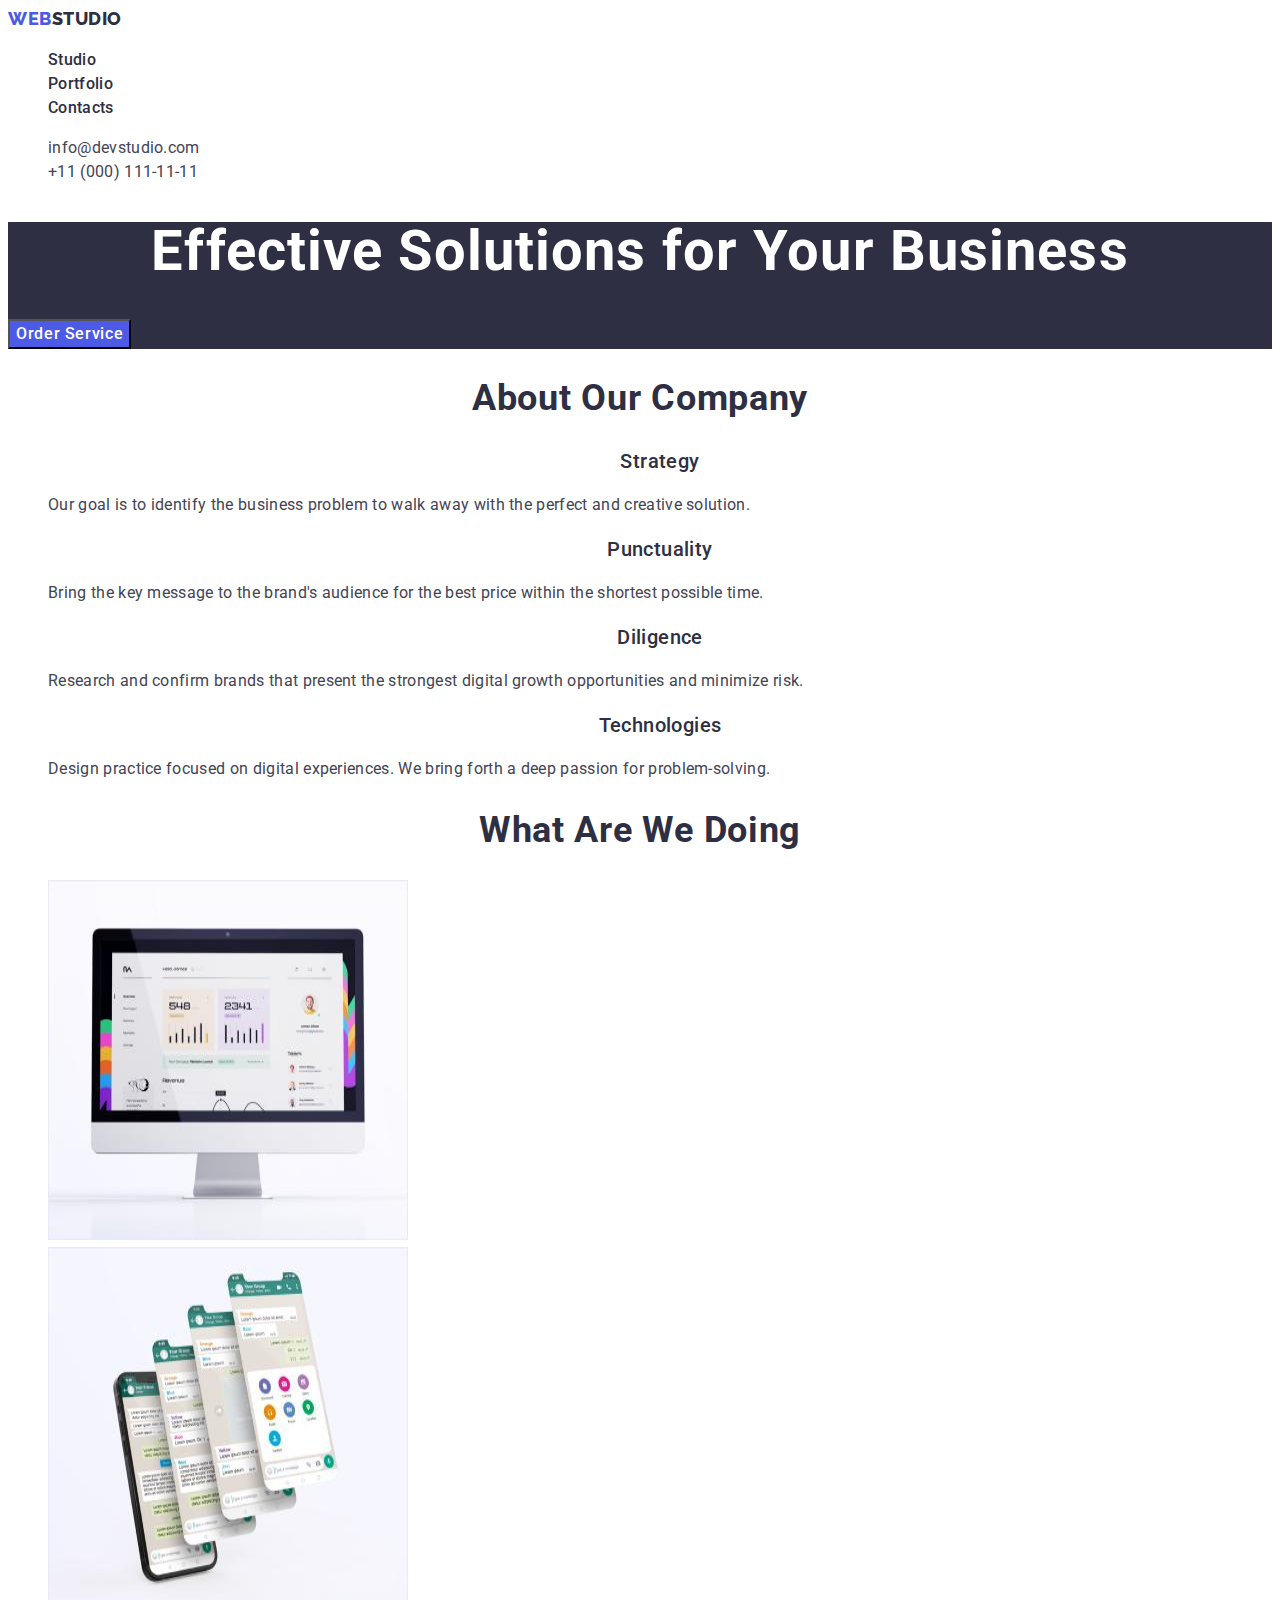
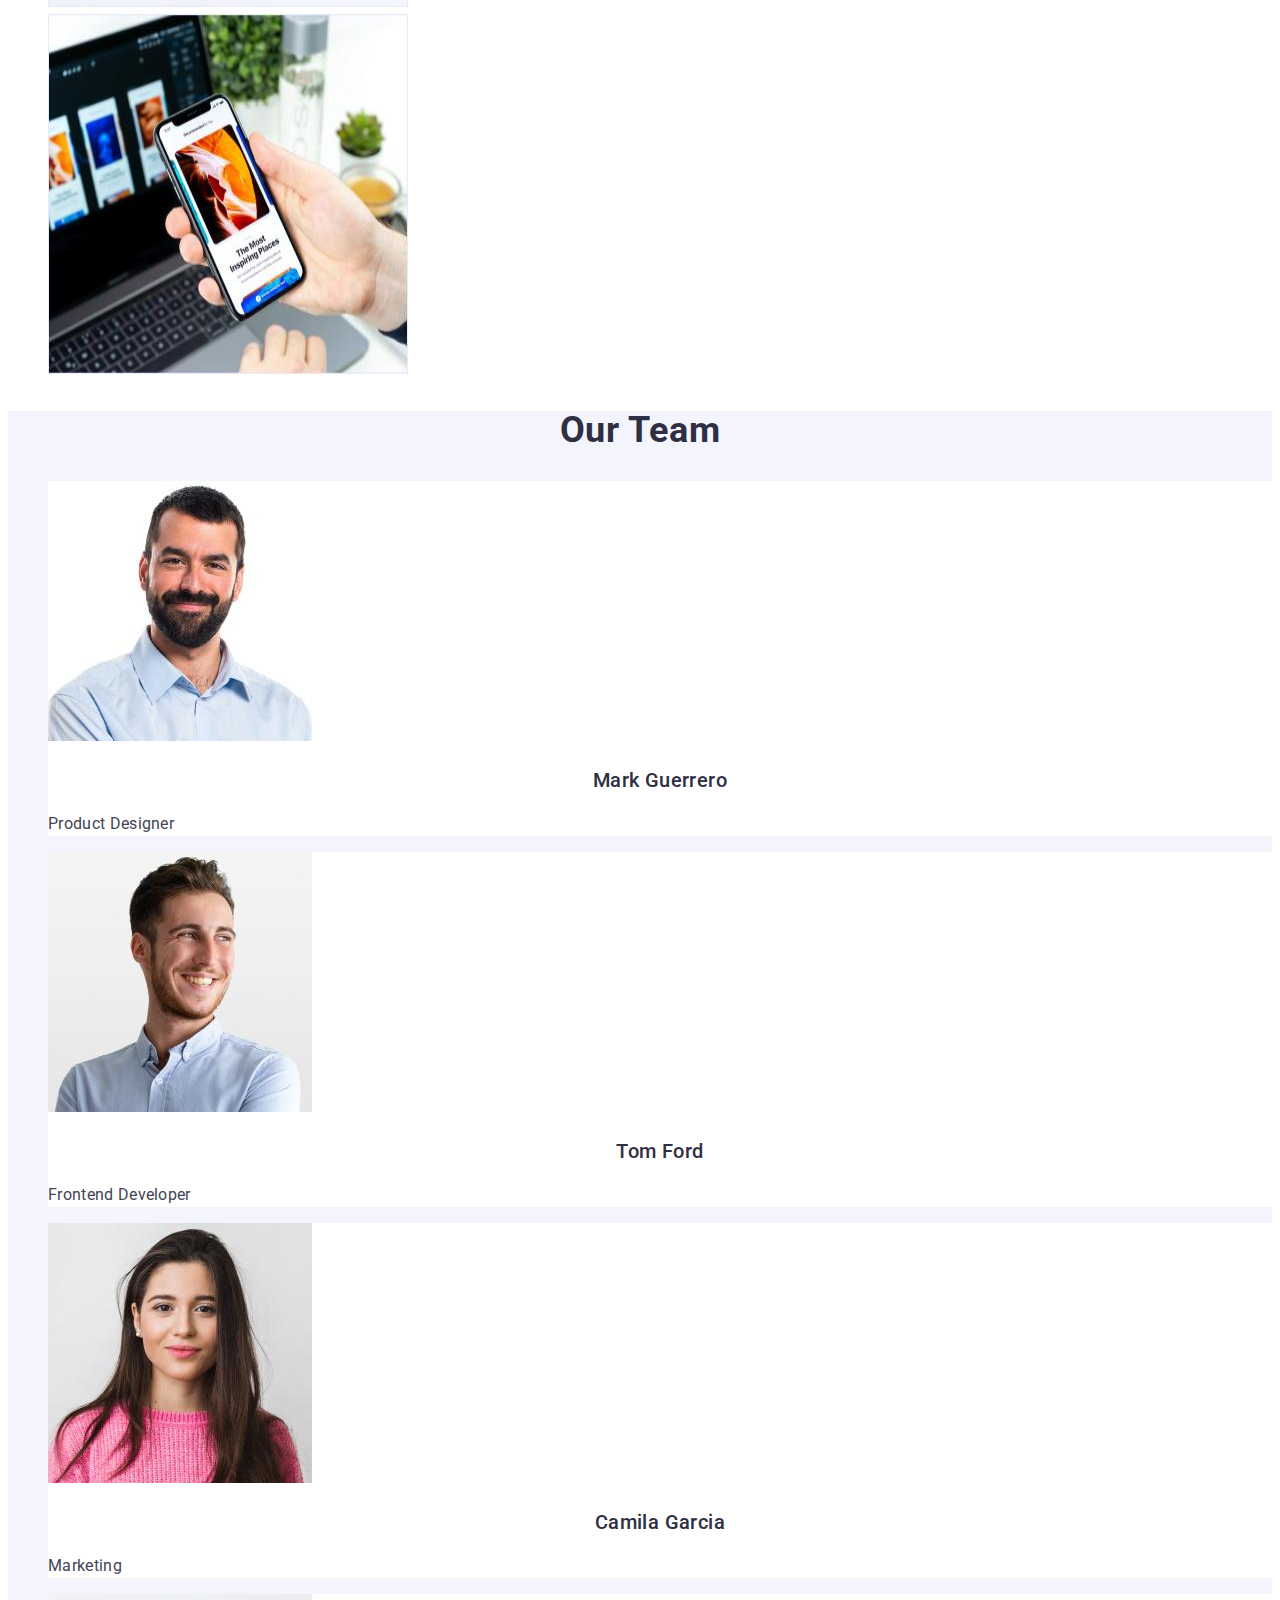
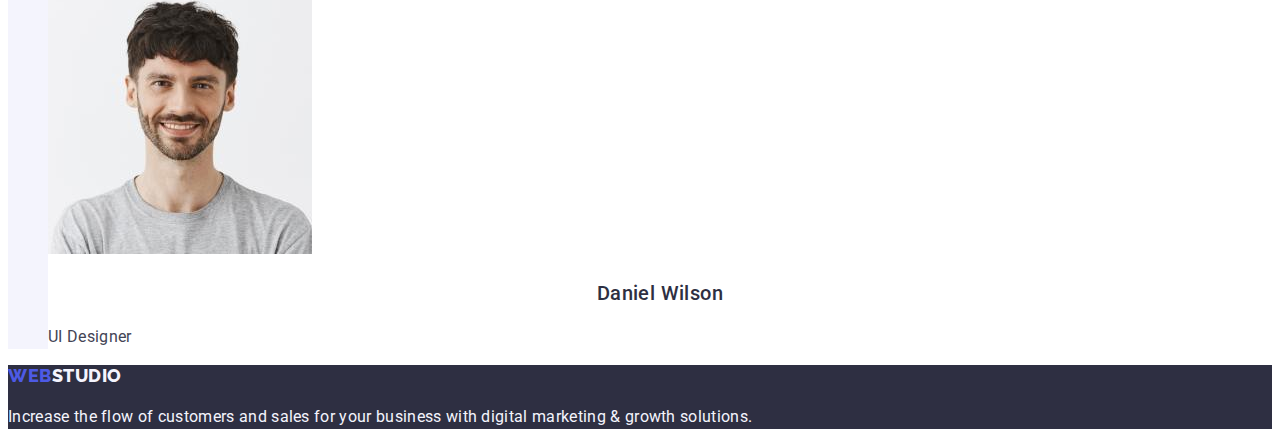
<file: index.html>
<!DOCTYPE html>
<html lang="en">

<head>
    <meta charset="UTF-8">
    <meta name="viewport" content="width=device-width, initial-scale=1.0">
    <link rel="stylesheet" href="./css/styles.css">
    <link rel="preconnect" href="https://fonts.googleapis.com">
    <link rel="preconnect" href="https://fonts.gstatic.com" crossorigin>
    <link
        href="https://fonts.googleapis.com/css2?family=Raleway:wght@800&family=Roboto:wght@400;500;700;900&display=swap"
        rel="stylesheet">
    <title>Effective Solutions for Your Business</title>
</head>

<body>
    <header>

        <nav>
            <a href="./index.html" class="logo link">Web<span class="logo-studio">Studio</span></a>
            <ul class="list">
                <li><a href="./index.html" class="nav-link link">Studio</a></li>
                <li><a href="./portfolio.html" class="nav-link link">Portfolio</a></li>
                <li><a href="" class="nav-link link">Contacts</a></li>
            </ul>
        </nav>

        <!-- contacts -->
        <address class="address">
            <ul class="list">
                <li>
                    <a href="mailto:info@devstudio.com" class="contacts link">info@devstudio.com</a>
                </li>
                <li>
                    <a href="tel:+110001111111" class="contacts link">+11 (000) 111-11-11</a>
                </li>
            </ul>
        </address>
    </header>

    <main>

        <section class="dark-block">
            <!-- dark block -->
            <h1 class="main-heading">Effective Solutions for Your Business</h1>

            <button type="button" class="order-button">Order Service</button>

        </section>

        <section>
            <h2 class="secondary-heading">About our company</h2>
            <!-- about company -->

            <ul class="list">
                <li>
                    <h3 class="third-heading">Strategy</h3>
                    <p class="list-paragraph">Our goal is to identify the business
                        problem to walk away with the perfect and creative solution.</p>
                </li>
                <li>
                    <h3 class="third-heading">Punctuality</h3>
                    <p class="list-paragraph">Bring the key message to the brand's audience for the best price within
                        the shortest possible
                        time.
                    </p>
                </li>
                <li>
                    <h3 class="third-heading">Diligence</h3>
                    <p class="list-paragraph">Research and confirm brands that present the strongest digital growth
                        opportunities and minimize
                        risk.</p>
                </li>
                <li>
                    <h3 class="third-heading">Technologies</h3>
                    <p class="list-paragraph">Design practice focused on digital experiences. We bring forth a deep
                        passion for
                        problem-solving.
                    </p>
                </li>
            </ul>
        </section>

        <!-- section 3 3pic -->

        <section>

            <h2 class="secondary-heading">What are we doing</h2>
            <ul class="list">
                <li>
                    <img src="./images/monitor.jpg" alt="application on the computer screen" width="360" height="360">
                </li>
                <li>
                    <img src="./images/phone_chat.jpg" alt="chat on the phone" width="360" height="360">
                </li>
                <li>
                    <img src="./images/phone_offers.jpg" alt="recommendations on the phone screen" width="360"
                        height="360">
                </li>
            </ul>
        </section>

        <!-- team -->

        <section class="team-section">

            <h2 class="secondary-heading">Our Team</h2>

            <ul class="list">
                <li class="list-item">
                    <img src="./images/Mark.jpg" alt="photo Mark" width="264" height="260">
                    <h3 class="third-heading">Mark Guerrero</h3>
                    <p class="list-paragraph">Product Designer</p>
                </li>
                <li class="list-item">
                    <img src="./images/Tom.jpg" alt="photo Tom" width="264" height="260">
                    <h3 class="third-heading">Tom Ford</h3>
                    <p class="list-paragraph">Frontend Developer</p>
                </li>
                <li class="list-item">
                    <img src="./images/Camila.jpg" alt="photo Camila" width="264" height="260">
                    <h3 class="third-heading">Camila Garcia</h3>
                    <p class="list-paragraph">Marketing</p>
                </li>
                <li class="list-item">
                    <img src="./images/Daniel.jpg" alt="photo Daniel" width="264" height="260">
                    <h3 class="third-heading">Daniel Wilson</h3>
                    <p class="list-paragraph">UI Designer</p>
                </li>
            </ul>
        </section>

    </main>

    <!-- footer -->

    <footer class="footer">
        <!-- logo -->
        <a href="./index.html" class="logo link">Web<span class="logo-studio-footer">Studio</span></a>
        <p class="footer-text">Increase the flow of customers and sales for your business with digital marketing &
            growth solutions.</p>
    </footer>
</body>

</html>
</file>
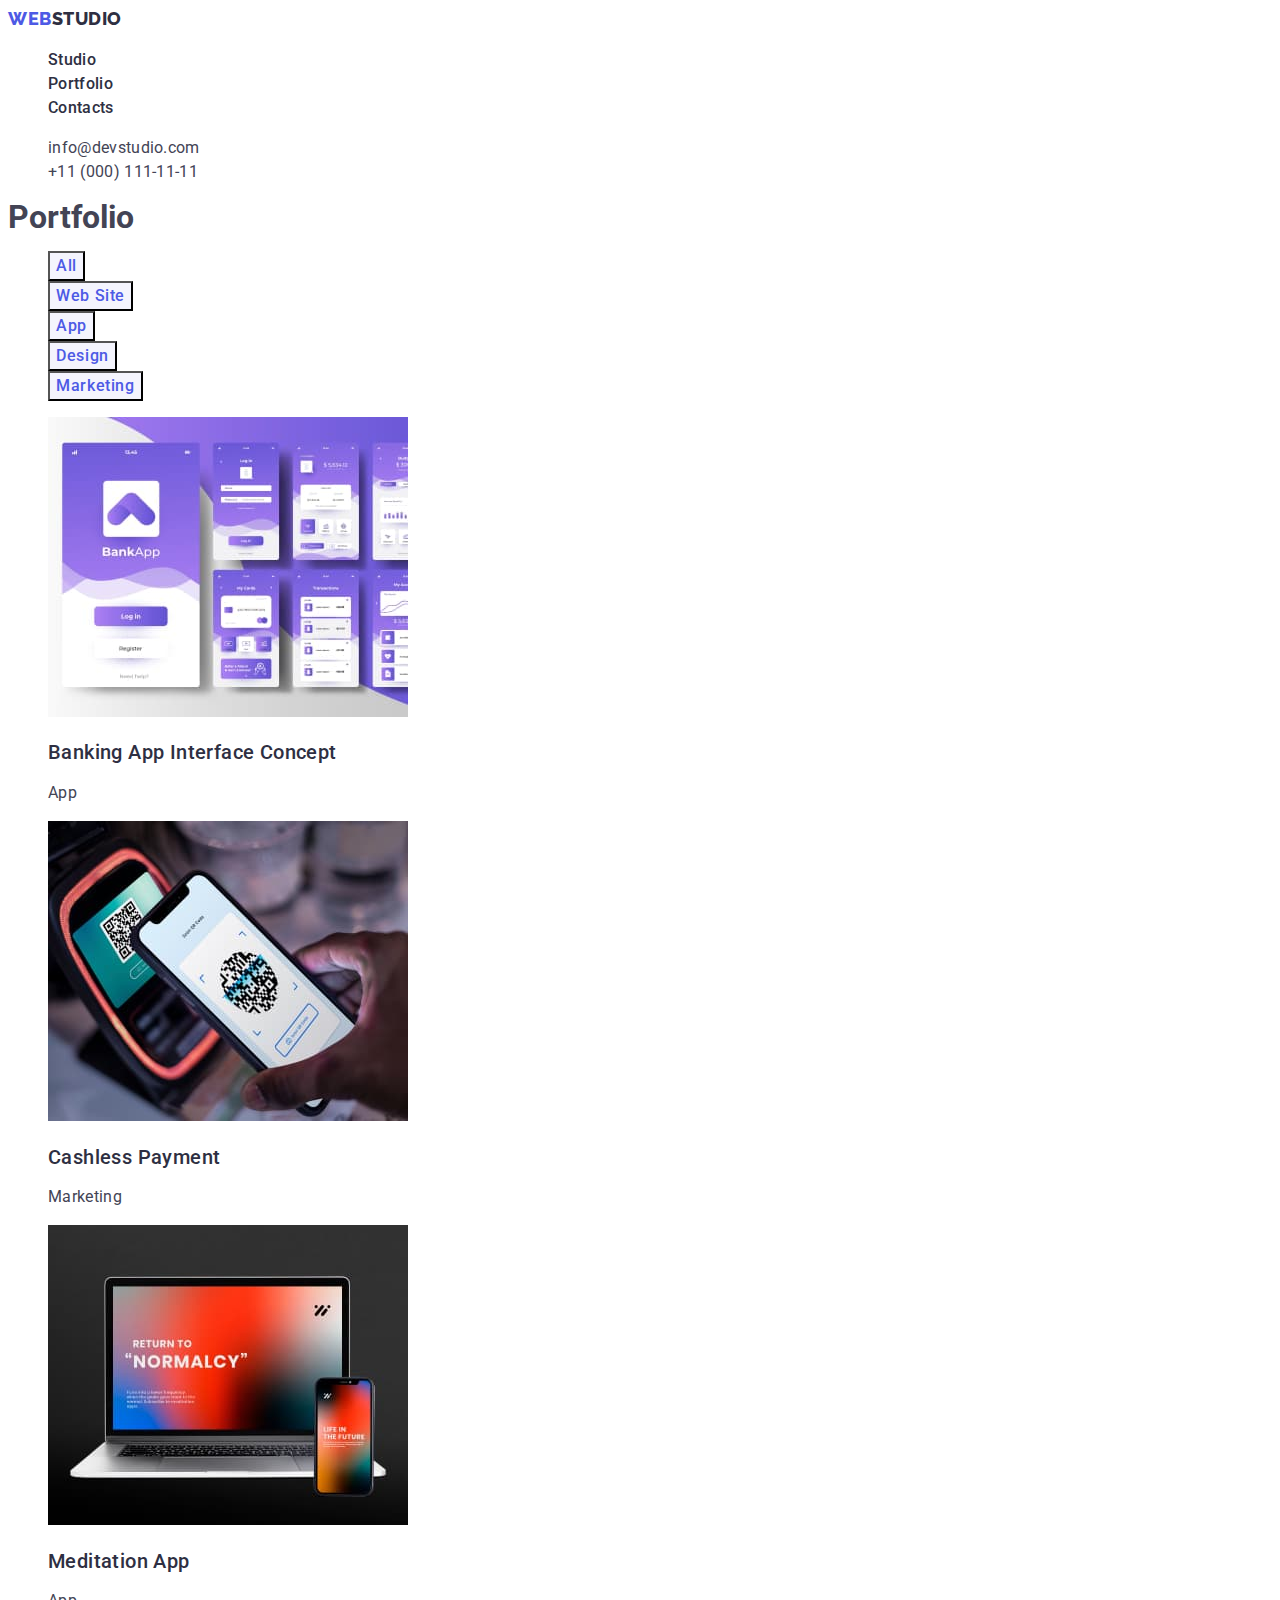
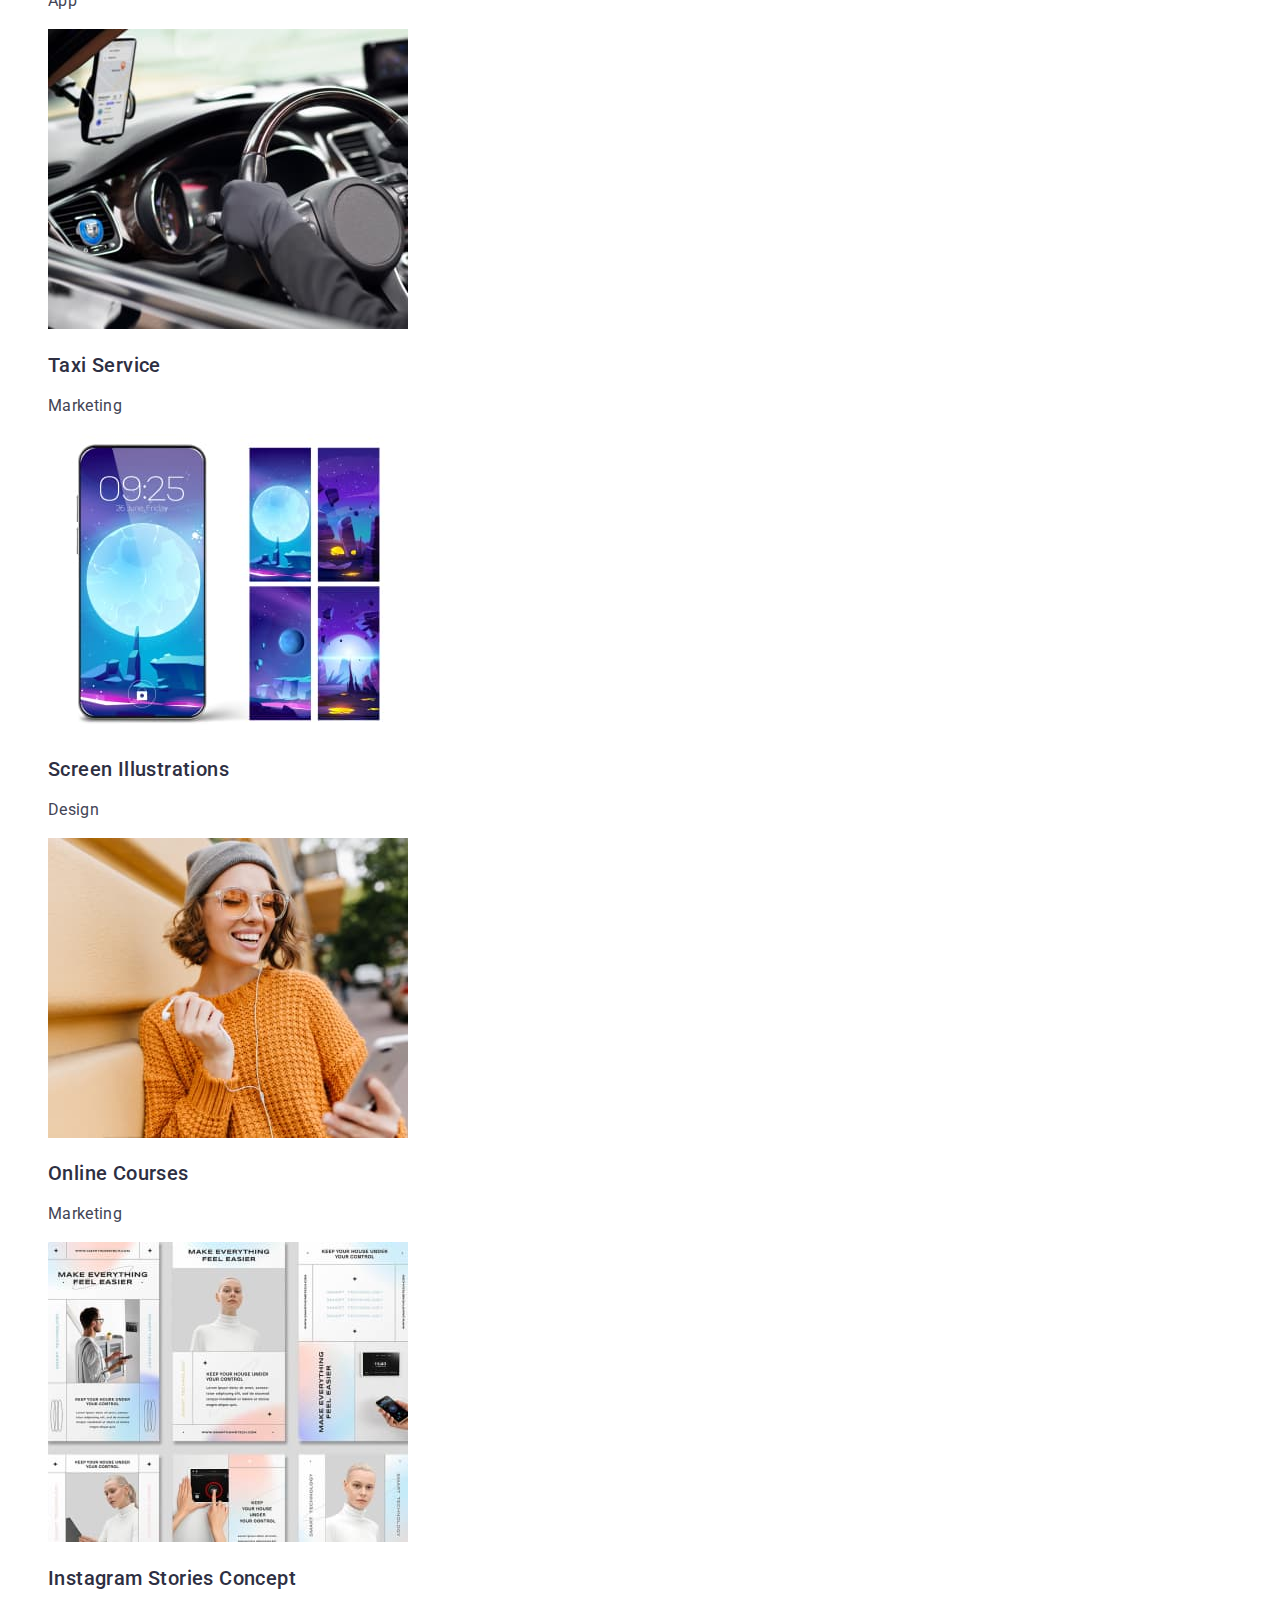
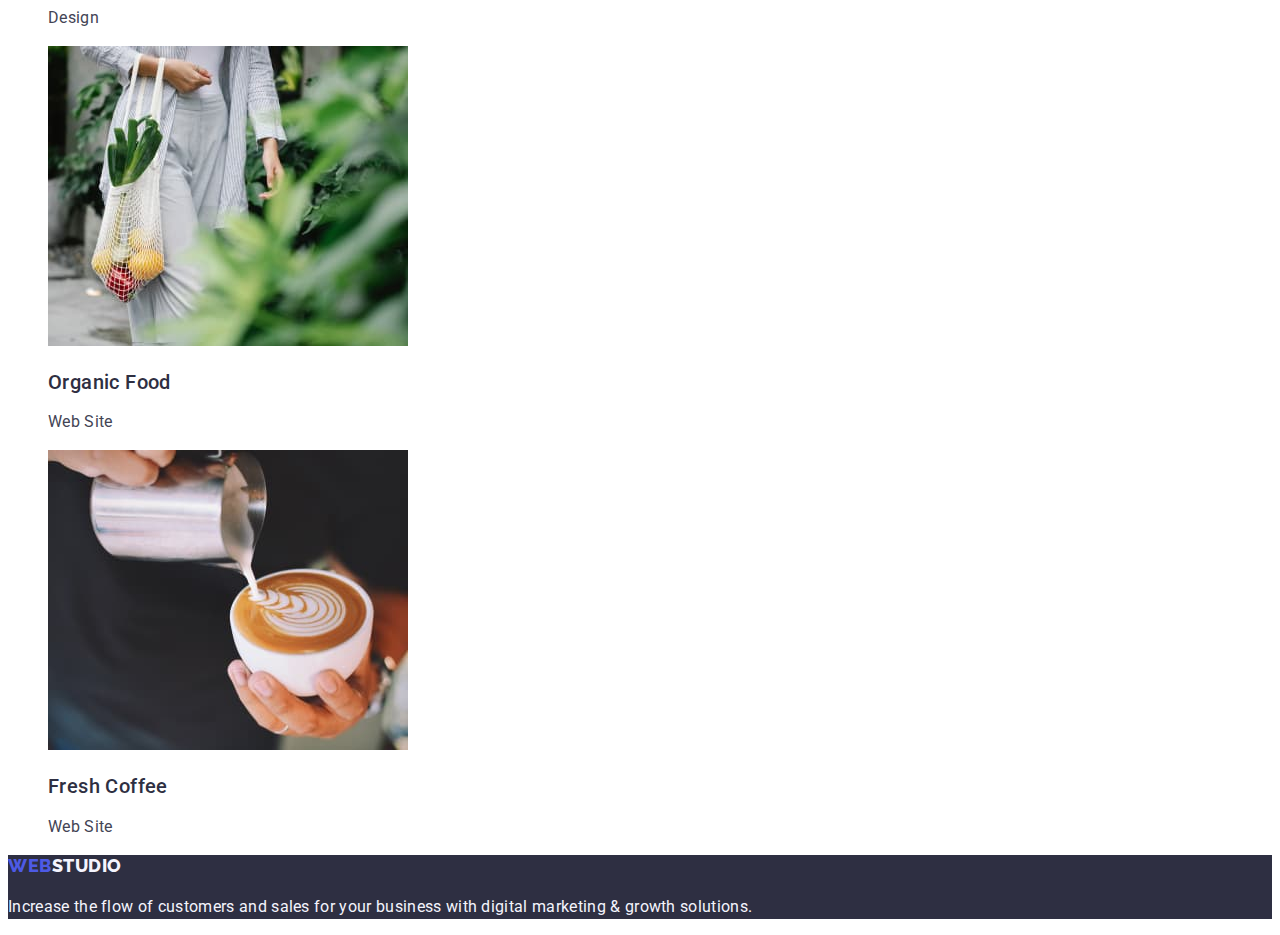
<file: portfolio.html>
<!DOCTYPE html>
<html lang="en">

<head>
    <meta charset="UTF-8">
    <meta name="viewport" content="width=device-width, initial-scale=1.0">
    <link rel="stylesheet" href="./css/styles.css">
    <link rel="preconnect" href="https://fonts.googleapis.com">
    <link rel="preconnect" href="https://fonts.gstatic.com" crossorigin>
    <link
        href="https://fonts.googleapis.com/css2?family=Raleway:wght@800&family=Roboto:wght@400;500;700;900&display=swap"
        rel="stylesheet">
    <title>Portfolio</title>
</head>

<body>
    <header>
        <nav>
            <a href="./index.html" class="logo link">Web<span class="logo-studio">Studio</span></a>
            <ul class="list">
                <li>
                    <a href="./index.html" class="nav-link link">Studio</a>
                </li>
                <li>
                    <a href="./portfolio.html" class="nav-link link">Portfolio</a>
                </li>
                <li>
                    <a href="" class="nav-link link">Contacts</a>
                </li>
            </ul>
        </nav>

        <address class="address">
            <ul class="list">
                <li>
                    <a href="mailto:info@devstudio.com" class="contacts link">info@devstudio.com</a>
                </li>
                <li>
                    <a href="tel:+110001111111" class="contacts link">+11 (000) 111-11-11</a>
                </li>
            </ul>
        </address>
    </header>

    <main>
        <section>
            <h1>Portfolio</h1>
            <ul class="list">
                <li>
                    <button type="button" class="button-filters">All</button>
                </li>
                <li>
                    <button type="button" class="button-filters">Web Site</button>
                </li>
                <li>
                    <button type="button" class="button-filters">App</button>
                </li>
                <li>
                    <button type="button" class="button-filters">Design</button>
                </li>
                <li>
                    <button type="button" class="button-filters">Marketing</button>
                </li>
            </ul>

            <ul class="list">
                <li>
                    <a href="#" class="link">
                        <img src="./images/portfolio-img-1.jpg" alt="bank interface concept" width="360" height="300">
                        <h2 class="portfolio-heading">Banking App Interface Concept</h2>
                        <p class="portfolio-text">App</p>
                    </a>
                </li>
                <li>
                    <a href="#" class="link">
                        <img src="./images/portfolio-img-2.jpg" alt="cashless payment" width="360" height="300">
                        <h2 class="portfolio-heading">Cashless Payment</h2>
                        <p class="portfolio-text">Marketing</p>
                    </a>
                </li>
                <li>
                    <a href="#" class="link">
                        <img src="./images/portfolio-img-3.jpg" alt="app on the pc and phone screen" width="360"
                            height="300">
                        <h2 class="portfolio-heading">Meditation App</h2>
                        <p class="portfolio-text">App</p>
                    </a>
                </li>
                <li>
                    <a href="#" class="link">
                        <img src="./images/portfolio-img-4.jpg" alt="taxi service on phone screen" width="360"
                            height="300">
                        <h2 class="portfolio-heading">Taxi Service</h2>
                        <p class="portfolio-text">Marketing</p>
                    </a>
                </li>
                <li>
                    <a href="#" class="link">
                        <img src="./images/portfolio-img-5.jpg" alt="illustrations on phone screen" width="360"
                            height="300">
                        <h2 class="portfolio-heading">Screen Illustrations</h2>
                        <p class="portfolio-text">Design</p>
                    </a>
                </li>
                <li>
                    <a href="#" class="link">
                        <img src="./images/portfolio-img-6.jpg" alt="girl looks at the phone screen" width="360"
                            height="300">
                        <h2 class="portfolio-heading">Online Courses</h2>
                        <p class="portfolio-text">Marketing</p>
                    </a>
                </li>
                <li>
                    <a href="#" class="link">
                        <img src="./images/portfolio-img-7.jpg" alt="functional description" width="360" height="300">
                        <h2 class="portfolio-heading">Instagram Stories Concept</h2>
                        <p class="portfolio-text">Design</p>
                    </a>
                </li>
                <li>
                    <a href="#" class="link">
                        <img src="./images/portfolio-img-8.jpg" alt="woman with a bag of groceries" width="360"
                            height="300">
                        <h2 class="portfolio-heading">Organic Food</h2>
                        <p class="portfolio-text">Web Site</p>
                    </a>
                </li>
                <li>
                    <a href="#" class="link">
                        <img src="./images/portfolio-img-9.jpg" alt="drawing on coffee" width="360" height="300">
                        <h2 class="portfolio-heading">Fresh Coffee</h2>
                        <p class="portfolio-text">Web Site</p>
                    </a>
                </li>
            </ul>
        </section>
    </main>

    <footer class="footer">
        <a href="./index.html" class="logo link">Web<span class="logo-studio-footer">Studio</span></a>
        <p class="footer-text">Increase the flow of customers and sales for your business with digital marketing &
            growth solutions.</p>
    </footer>
</body>

</html>
</file>
<file: css/styles.css>
:root {
  --navyblue: #2e2f42;
  --iris: #4d5ae5;
  --slate: #434455;
  --ocean: #404bbf;
  --white: #fff;
  --cornflower: #e7e9fc;
  --cloud: #f4f4fd;
}

body {
  font-family: "Roboto", sans-serif;
  color: var(--slate);
  font-size: 16px;
  line-height: 24px;
  background-color: var(--white);
}

.logo {
  font-family: "Raleway", sans-serif;
  font-size: 18px;
  text-decoration: none;
  line-height: 1.17;
  letter-spacing: 0.03em;
  font-weight: 800;
  text-transform: uppercase;
  color: var(--iris);
}

.logo-studio {
  color: var(--navyblue);
}

.logo-studio-footer {
  color: var(--cloud);
}

.nav-link {
  font-weight: 500;
  font-size: 16px;
  line-height: 1.5;
  letter-spacing: 0.02em;
  color: var(--navyblue);
}

.list {
  list-style: none;
}

.link {
  text-decoration: none;
}

.nav-link:active,
.nav-link:hover,
.nav-link:focus {
  color: var(--ocean);
  text-decoration: underline;
}

.contacts {
  color: var(--slate);
  letter-spacing: 0.02em;
}

.contacts:hover,
.contacts:focus,
.contacts:active {
  color: var(--ocean);
  text-decoration: underline;
}

.order-button {
  font-family: "Roboto", sans-serif;
  font-size: 16px;
  line-height: 1.5;
  letter-spacing: 0.04em;
  color: var(--white);
  background-color: var(--iris);
  font-weight: 500;
  cursor: pointer;
}

.order-button:hover,
.order-button:focus,
.order-button:active {
  background-color: var(--ocean);
}

.button-filters {
  font-family: "Roboto", sans-serif;
  font-weight: 500;
  font-size: 16px;
  line-height: 1.5;
  letter-spacing: 0.04em;
  color: var(--iris);
  background-color: var(--cloud);
  cursor: pointer;
}

.button-filters:hover,
.button-filters:focus,
.button-filters:active {
  color: #ffffff;
  background-color: var(--ocean);
}

.main-heading {
  color: var(--white);
  font-size: 56px;
  line-height: 1.07;
  text-align: center;
  letter-spacing: 0.02em;
}

.secondary-heading {
  color: var(--navyblue);
  font-size: 36px;
  line-height: 1.11;
  letter-spacing: 0.02em;
  text-align: center;
  text-transform: capitalize;
}

.third-heading {
  color: var(--navyblue);
  font-size: 20px;
  line-height: 1.2;
  font-weight: 500;
  text-align: center;
  letter-spacing: 0.02em;
}

.dark-block {
  background-color: var(--navyblue);
}

.footer {
  background-color: var(--navyblue);
}

.footer-text {
  color: var(--cloud);
  letter-spacing: 0.02em;
}

.team-section {
  background-color: var(--cloud);
}

.list-paragraph {
  font-size: 16px;
  line-height: 1.5;
  letter-spacing: 0.02em;
  color: var(--slate);
}

.list-item {
  background-color: #ffffff;
}

.portfolio-heading {
  font-weight: 500;
  font-size: 20px;
  line-height: 1.2;
  letter-spacing: 0.02em;
  color: var(--navyblue);
}

.portfolio-text {
  font-size: 16px;
  line-height: 1.5;
  letter-spacing: 0.02em;
  color: var(--slate);
}

.address {
  font-style: normal;
}
</file>
